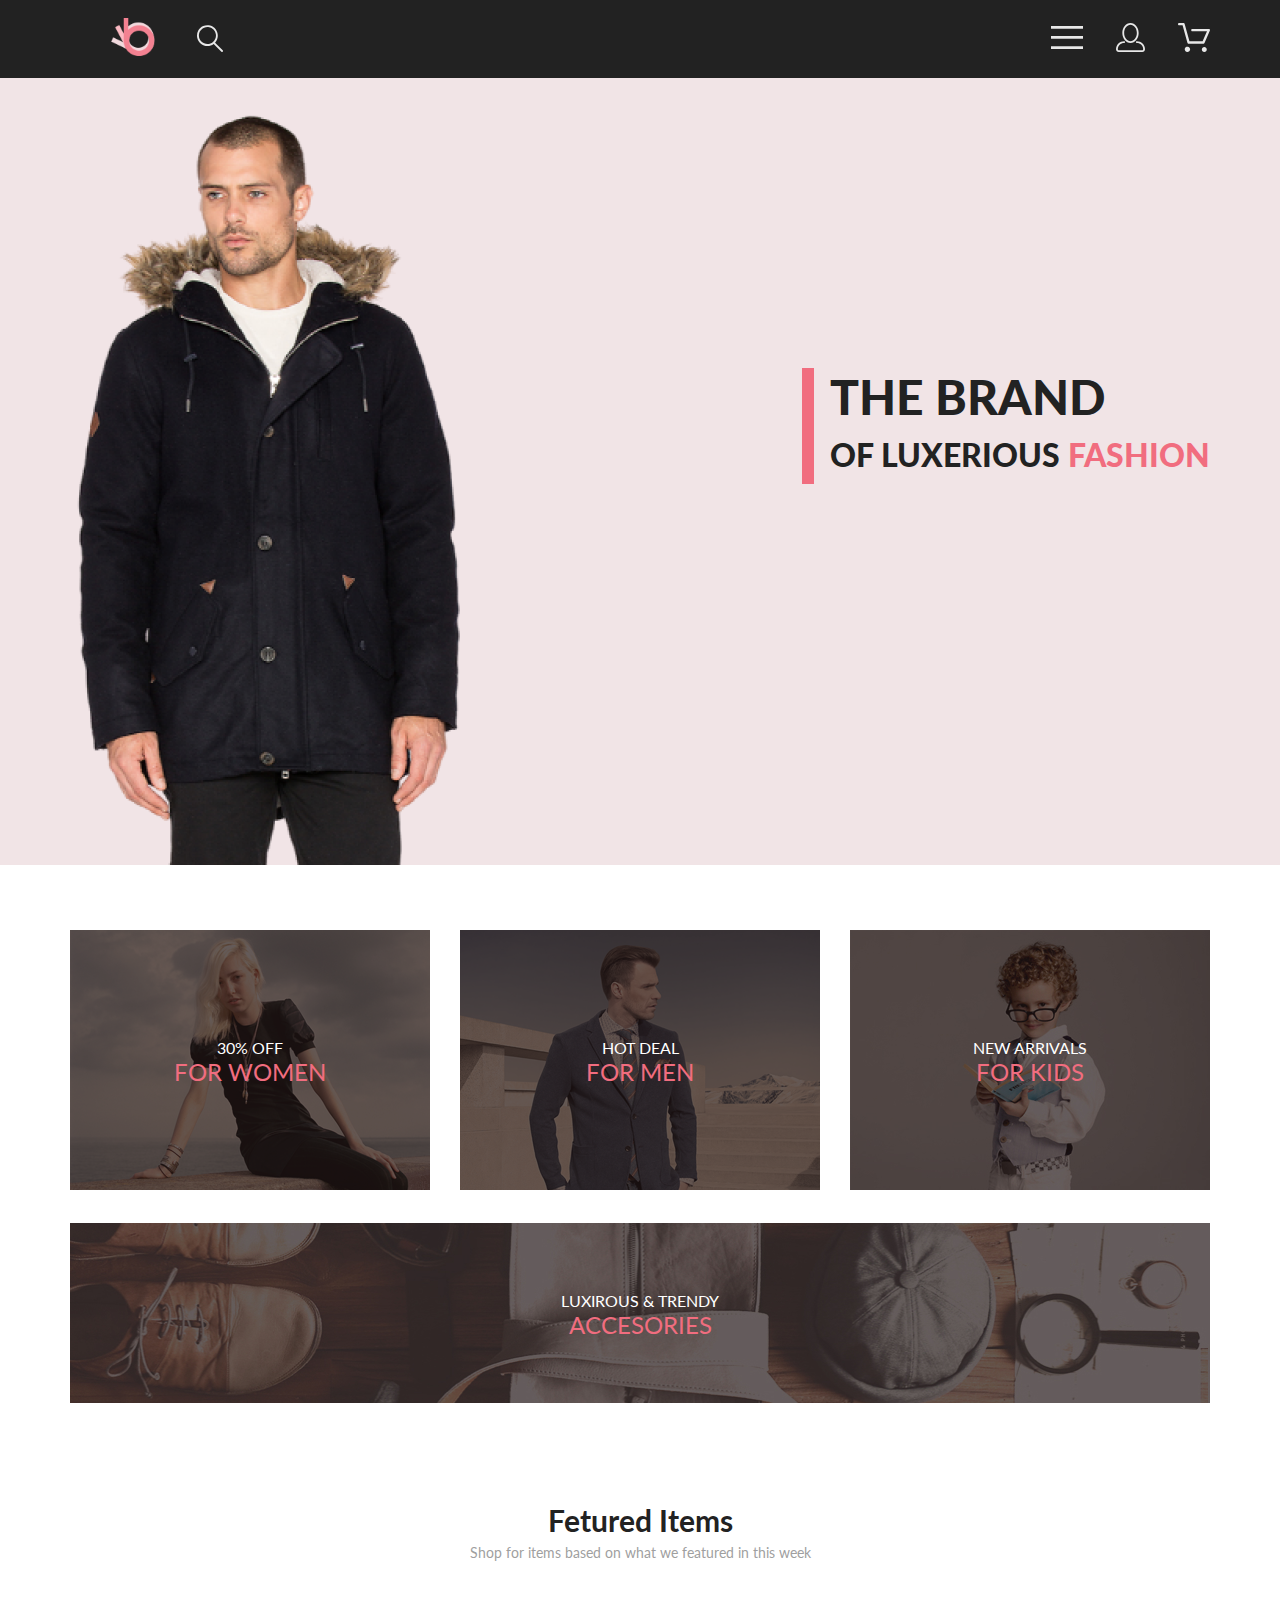
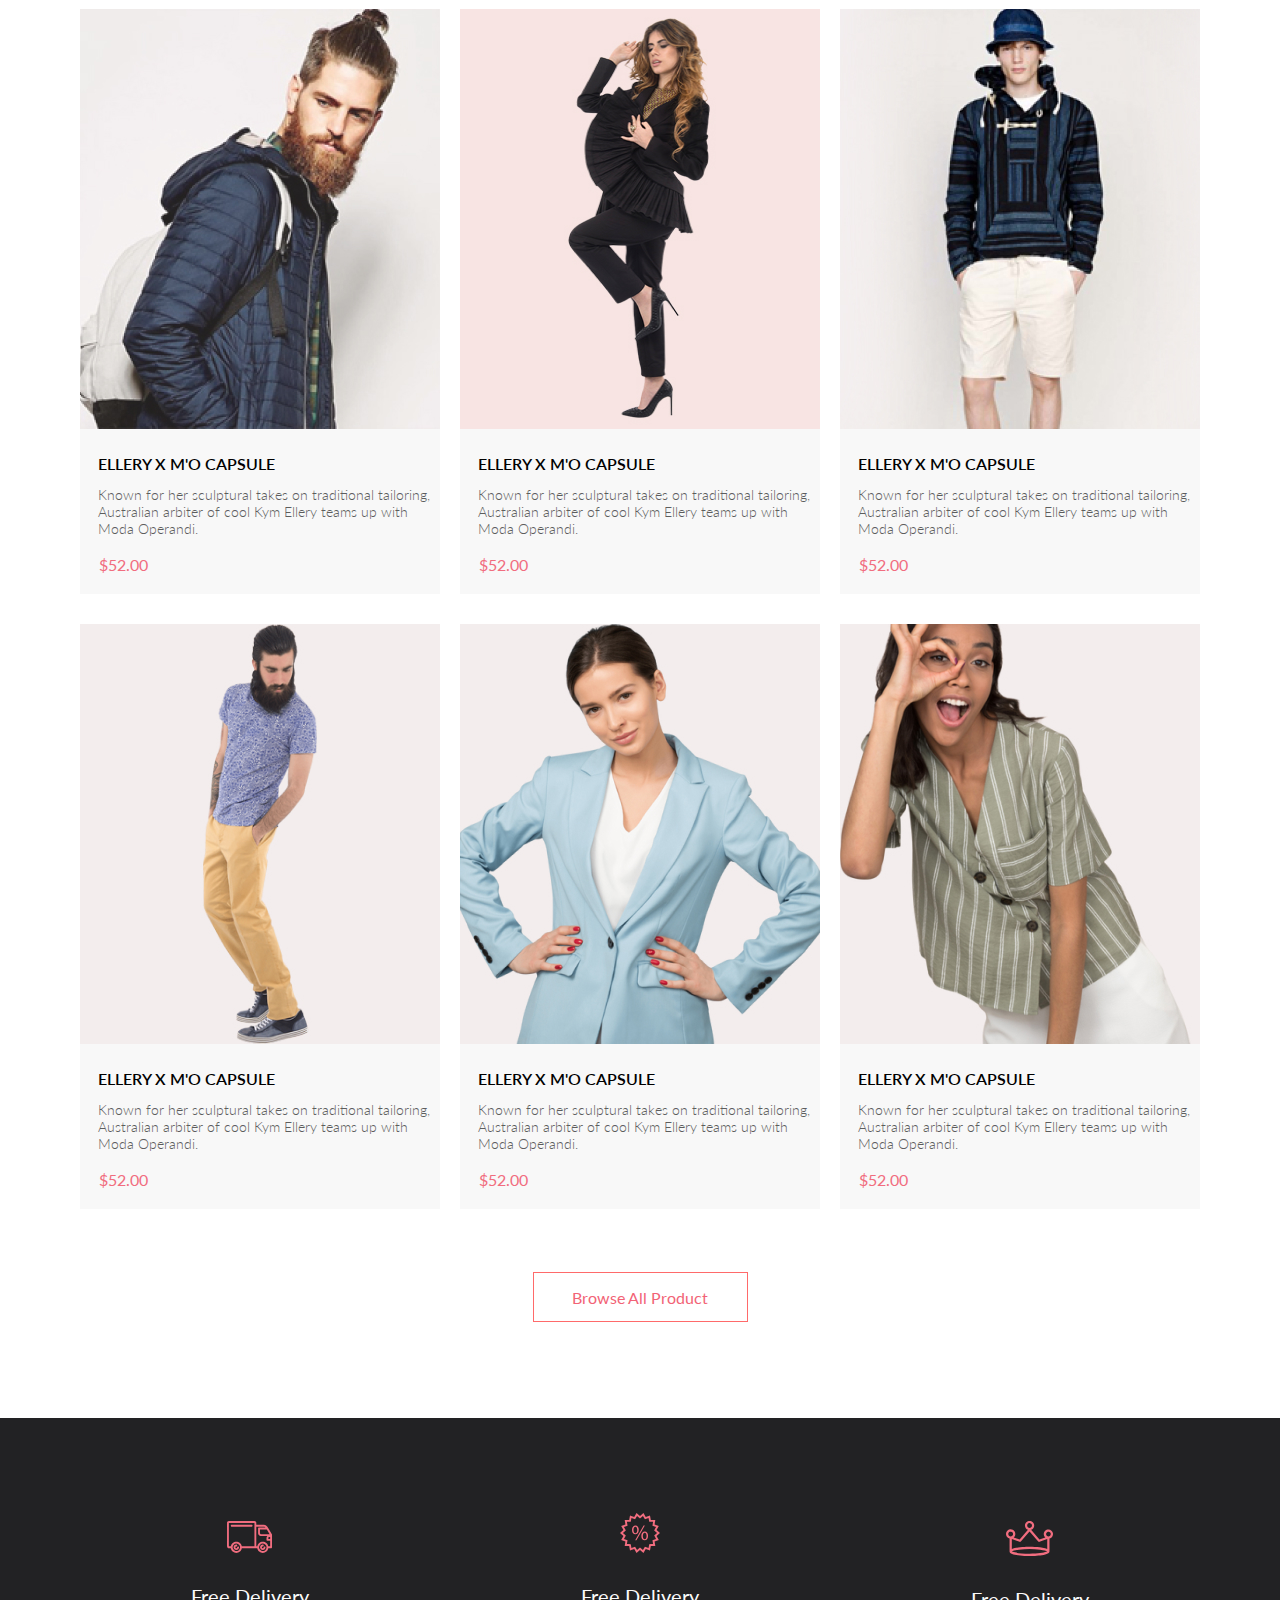
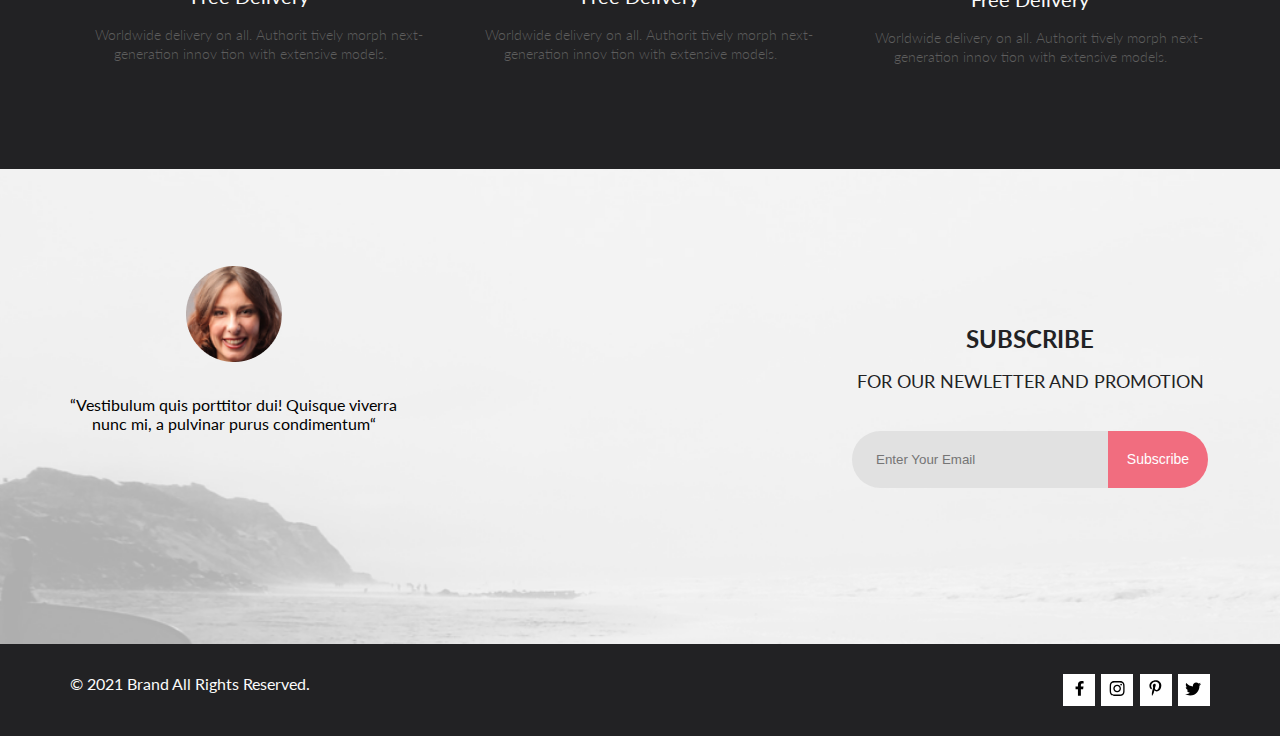
<file: home-project/index.html>
<!DOCTYPE html>
<html lang="en">

<head>
    <meta charset="UTF-8">
    <meta http-equiv="X-UA-Compatible" content="IE=edge">
    <meta name="viewport" content="width=device-width, initial-scale=1.0">
    <link rel="stylesheet" href="style.css">
    <link rel="preconnect" href="https://fonts.googleapis.com">
    <link rel="preconnect" href="https://fonts.gstatic.com" crossorigin>
    <link href="https://fonts.googleapis.com/css2?family=Lato&display=swap" rel="stylesheet">
    <title>Document</title>
</head>

<body>
    <div class="header">
        <div class="header_info container">
            <div class="header_left">
                <ul class="header_left_ul">
                    <li>
                        <a class="logo_a" href="#">
                            <img class="logo" src="img/logo.png" alt="logo">
                        </a>
                    </li>
                </ul>
                <img src="img/serch_logo.svg" alt="search">
            </div>
            <div class="header_right">
                <div class="menu">
                    <img class="burger_menu" src="img/burger-menu.svg" alt="menu">
                    <div class="menu_box">
                        <h3 class="menu_h3">MENU</h3>
                        <a class="menu_a" href="#">
                            <h2 class="menu_h2">MAN</h2>
                        </a>
                        <a class="menu_a" href="#">Accessories</a>
                        <a class="menu_a" href="#">Bags</a>
                        <a class="menu_a" href="#">Denim</a>
                        <a class="menu_a" href="#">T-Shirts</a>
                        <a class="menu_a" href="#">
                            <h2 class="menu_h2">WOMAN</h2>
                        </a>
                        <a class="menu_a" href="#">Accessories</a>
                        <a class="menu_a" href="#">Jackets & Coats</a>
                        <a class="menu_a" href="#">Polos</a>
                        <a class="menu_a" href="#">T-Shirts</a>
                        <a class="menu_a" href="#">Shirts</a>
                        <a class="menu_a" href="#">
                            <h2 class="menu_h2">KIDS</h2>
                        </a>
                        <a class="menu_a" href="#">Accessories</a>
                        <a class="menu_a" href="#">Jackets & Coats</a>
                        <a class="menu_a" href="#">Polos</a>
                        <a class="menu_a" href="#">T-Shirts</a>
                        <a class="menu_a" href="#">Shirts</a>
                        <a class="menu_a" href="#">Bags</a>
                    </div>
                </div>
                <ul class="header_right_ul">
                    <li>
                        <a href="#">
                            <img class="user_logo" src="img/user_logo.svg" alt="logo">
                        </a>
                    </li>
                </ul>
                <a href="#">
                    <img class="backet_logo" src="img/basket.svg" alt="backet">
                </a>
            </div>
        </div>
    </div>
    <div class="top">
        <div class="top_info container">
            <span class="red_block"></span>
            <div class="wrap_heading">
                <h2 class="heading">THE BRAND</h2>
                <h2 class="heading_small">OF LUXERIOUS <span>FASHION</span></h2>
            </div>
        </div>
    </div>
    <div class="content">
        <div class="project_parent container">
            <ul class="project_item">
                <li class="project_li">
                    <a href="#">
                        <img src="img/for-women.png" alt="for-women">
                    </a>
                    <p class="project_text women">30% OFF <br> <span class="project_span">FOR WOMEN</span></p>
                </li>
                <li class="project_li">
                    <a href="#">
                        <img src="img/for-men.png" alt="for-men">
                    </a>
                    <p class="project_text men">HOT DEAL <br><span class="project_span">FOR MEN</span></p>
                </li>
                <li class="project_li">
                    <a href="#">
                        <img src="img/for-kids.jpg" alt="for-kids">
                    </a>
                    <p class="project_text kids">NEW ARRIVALS <br><span class="project_span">FOR KIDS</span></p>
                </li>
                <li class="project_li accesories">
                    <a href="#">
                        <img src="img/accesories.jpg" alt="accesories">
                    </a>
                    <p class="project_text">LUXIROUS & TRENDY <br><span class="project_span">ACCESORIES</span>
                    </p>
                </li>
            </ul>
        </div>
        <div class="content-box container">
            <h3 class="content_title">Fetured Items</h3>
            <p class="content_small_title">Shop for items based on what we featured in this week</p>
            <div class="card-box">
                <div class="card_li">
                    <a href="#" class="card_a">
                        <img class="content_img" src="img/card-1.jpg" alt="card_product">
                        <span class="card_title">ELLERY X M'O CAPSULE</span>
                        <span class="card_text">Known for her sculptural takes on traditional tailoring, Australian
                            arbiter of cool Kym
                            Ellery teams up with Moda Operandi.</span>
                        <span class="card_price">$52.00</span>
                    </a>
                    <div class="black_box">
                        <div class="white_box">
                            <img src="img/basket.svg" alt="backet">
                            <span class="black_span"> Add to Cart</span>
                        </div>
                    </div>
                </div>
                <div class="card_li">
                    <a href="#" class="card_a">
                        <img class="content_img" src="img/card-2.jpg" alt="card_product">
                        <span class="card_title">ELLERY X M'O CAPSULE</span>
                        <span class="card_text">Known for her sculptural takes on traditional tailoring, Australian
                            arbiter of cool Kym
                            Ellery teams up with Moda Operandi.</span>
                        <span class="card_price">$52.00</span>
                    </a>
                    <div class="black_box">
                        <div class="white_box">
                            <img src="img/basket.svg" alt="backet">
                            <span class="black_span"> Add to Cart</span>
                        </div>
                    </div>
                </div>
                <div class="card_li">
                    <a href="#" class="card_a">
                        <img class="content_img" src="img/card-3.jpg" alt="card_product">
                        <span class="card_title">ELLERY X M'O CAPSULE</span>
                        <span class="card_text">Known for her sculptural takes on traditional tailoring, Australian
                            arbiter of cool Kym
                            Ellery teams up with Moda Operandi.</span>
                        <span class="card_price">$52.00</span>
                    </a>
                    <div class="black_box">
                        <div class="white_box">
                            <img src="img/basket.svg" alt="backet">
                            <span class="black_span"> Add to Cart</span>
                        </div>
                    </div>
                </div>
                <div class="card_li">
                    <a href="#" class="card_a">
                        <img class="content_img" src="img/card-4.jpg" alt="card_product">
                        <span class="card_title">ELLERY X M'O CAPSULE</span>
                        <span class="card_text">Known for her sculptural takes on traditional tailoring, Australian
                            arbiter of cool Kym
                            Ellery teams up with Moda Operandi.</span>
                        <span class="card_price">$52.00</span>
                    </a>
                    <div class="black_box">
                        <div class="white_box">
                            <img src="img/basket.svg" alt="backet">
                            <span class="black_span"> Add to Cart</span>
                        </div>
                    </div>
                </div>
                <div class="card_li">
                    <a href="#" class="card_a">
                        <img class="content_img" src="img/card-5.jpg" alt="card_product">
                        <span class="card_title">ELLERY X M'O CAPSULE</span>
                        <span class="card_text">Known for her sculptural takes on traditional tailoring, Australian
                            arbiter of cool Kym
                            Ellery teams up with Moda Operandi.</span>
                        <span class="card_price">$52.00</span>
                    </a>
                    <div class="black_box">
                        <div class="white_box">
                            <img src="img/basket.svg" alt="backet">
                            <span class="black_span"> Add to Cart</span>
                        </div>
                    </div>
                </div>
                <div class="card_li">
                    <a href="#" class="card_a">
                        <img class="content_img" src="img/card-6.jpg" alt="card_product">
                        <span class="card_title">ELLERY X M'O CAPSULE</span>
                        <span class="card_text">Known for her sculptural takes on traditional tailoring, Australian
                            arbiter of cool Kym
                            Ellery teams up with Moda Operandi.</span>
                        <span class="card_price">$52.00</span>
                    </a>
                    <div class="black_box">
                        <div class="white_box">
                            <img src="img/basket.svg" alt="backet">
                            <span class="black_span"> Add to Cart</span>
                        </div>
                    </div>
                </div>
                <a href="#" class="card_button">Browse All Product</a>
            </div>
        </div>
    </div>
    <footer>
        <div class="footer_top">
            <div class="footer_box container">
                <ul class="footer_ul">
                    <li class="footer_card_li">
                        <a href="#" class="footer_a">
                            <img src="img/car.svg" alt="car"><br>
                            <span class="footer_title">Free Delivery</span><br>
                            <span class="card_text">Worldwide delivery on all. Authorit tively morph next-generation
                                innov
                                tion with extensive models.</span>
                        </a>
                    </li>
                    <li class="footer_card_li dop">
                        <a href="#" class="footer_a">
                            <img src="img/sale.svg" alt="sale"><br>
                            <span class="footer_title">Free Delivery</span><br>
                            <span class="card_text">Worldwide delivery on all. Authorit tively morph next-generation
                                innov
                                tion with extensive models.</span>
                        </a>
                    </li>
                    <li class="footer_card_li">
                        <a href="#" class="footer_a">
                            <img src="img/quality.svg" alt="quality"><br>
                            <span class="footer_title">Free Delivery</span><br>
                            <span class="card_text">Worldwide delivery on all. Authorit tively morph next-generation
                                innov
                                tion with extensive models.</span>
                        </a>
                    </li>
                </ul>
            </div>
        </div>
        <div class="footer_bottom">
            <div class="bottom_box container">
                <div class="footer_mention">
                    <figure>
                        <img class="custom_mention" src="img/footer-girl.png" alt="customer_feedback">
                        <figcaption>“Vestibulum quis porttitor dui! Quisque viverra nunc mi, a pulvinar purus
                            condimentum“</figcaption>
                    </figure>
                </div>
                <div class="subscribe">
                    <p class="subscribe_text">SUBSCRIBE <br> <span class="subscribe_span">FOR OUR NEWLETTER AND
                            PROMOTION</span></p>
                    <form action="#">
                        <div class="footer_form">
                            <p class="input-text"><input type="text" placeholder="Enter Your Email"></p>
                            <p class="footer_button"><input class="button_subscribe" type="submit" value="Subscribe">
                            </p>
                        </div>
                    </form>
                </div>
            </div>
            <div class="footer_copy">
                <div class="wrap_copy container">
                    <p class="footer_copy_text">© 2021 Brand All Rights Reserved.</p>
                    <div class="social_networks">
                        <div class="footer_social">
                            <a href="#">
                                <img class="footer_lnk" src="img/facebook.svg" alt="facebook">
                            </a>
                        </div>
                        <div class="footer_social">
                            <a href="#">
                                <img class="footer_lnk" src="img/instagram.svg" alt="instagram">
                            </a>
                        </div>
                        <div class="footer_social">
                            <a href="#">
                                <img class="footer_lnk" src="img/pinterest.svg" alt="pinterest">
                            </a>
                        </div>
                        <div class="footer_social">
                            <a href="#">
                                <img class="footer_lnk" src="img/twitter.svg" alt="twitter">
                            </a>
                        </div>
                    </div>
                </div>
            </div>
        </div>
    </footer>
</body>

</html>
</file>
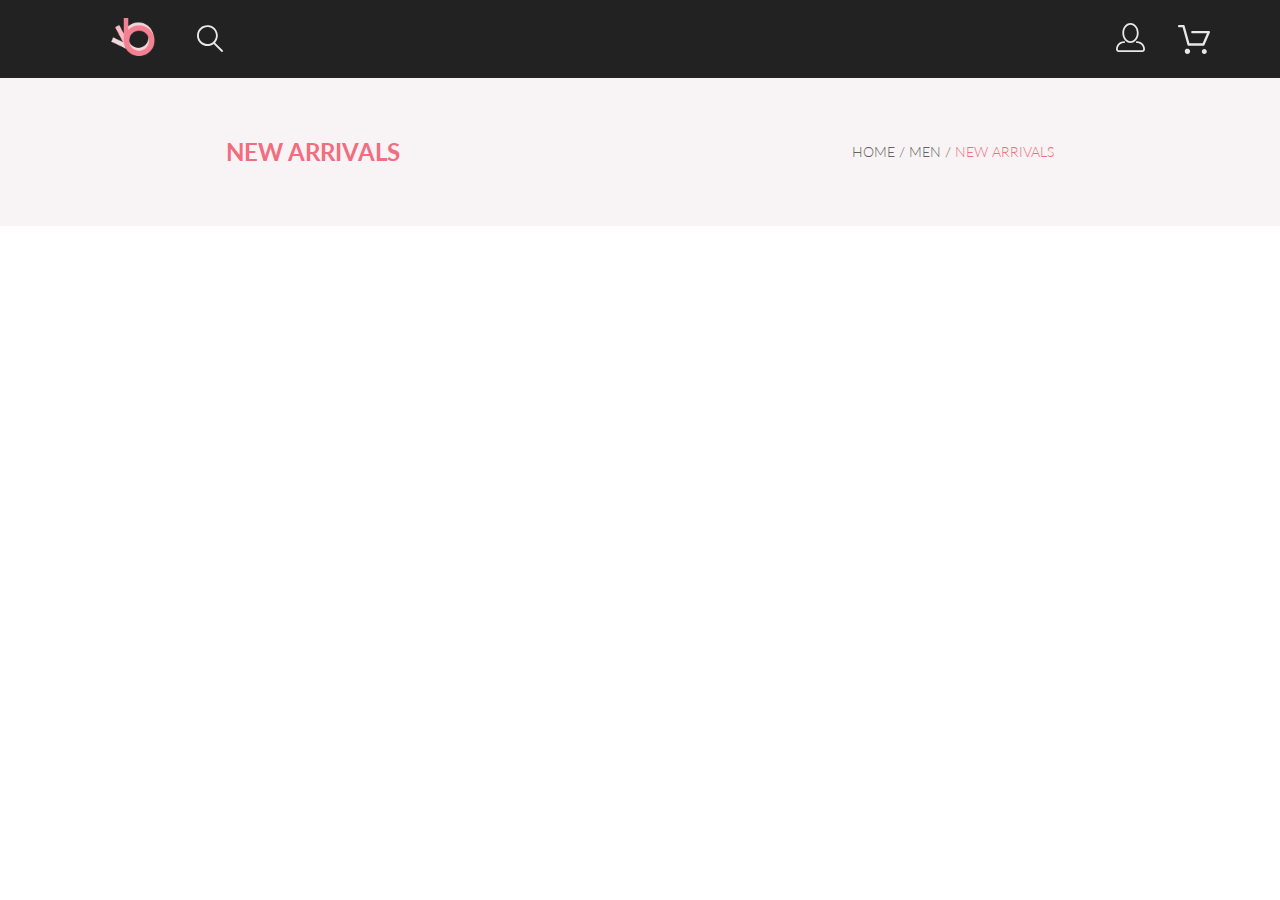
<file: home-project/catalog.html>
<!DOCTYPE html>
<html lang="en">

<head>
    <meta charset="UTF-8">
    <meta http-equiv="X-UA-Compatible" content="IE=edge">
    <meta name="viewport" content="width=device-width, initial-scale=1.0">
    <link rel="stylesheet" href="style.css">
    <link rel="preconnect" href="https://fonts.googleapis.com">
    <link rel="preconnect" href="https://fonts.gstatic.com" crossorigin>
    <link href="https://fonts.googleapis.com/css2?family=Lato&display=swap" rel="stylesheet">
    <title>Document</title>
</head>

<body>
    <div class="header">
        <div class="header_info container">
            <div class="header_left">
                <ul class="header_left_ul">
                    <li>
                        <a href="#">
                            <img class="logo" src="img/logo.png" alt="logo">
                        </a>
                    </li>
                </ul>
                <img src="img/serch_logo.svg" alt="search">
            </div>
            <div class="header_right">
                <div class="menu"></div>
                <ul class="header_right_ul">
                    <li>
                        <a href="index.html">
                            <img class="user_logo" src="img/user_logo.svg" alt="logo">
                        </a>
                    </li>
                </ul>
                <img class="backet_logo" src="img/basket.svg" alt="backet">
            </div>
        </div>
    </div>
    <div class="catalog_in_header">
        <!-- Это наверное nav (хлебные крошки), пока сделала так -->
        <h3 class="catalog_h3">NEW ARRIVALS </h3>
        <h2 class="catalg_h2">HOME / MEN / <span>NEW ARRIVALS</span></h2>
    </div>

</body>

</html>
</file>
<file: home-project/style.css>
* {
    margin: 0;
    padding: 0;
}
body {
    font-family: Lato;
}
.container {
    max-width: 1140px;
    margin: 0 auto;
}
.header {
    background-color: #222222;
}
.header_info {
    display: flex;
    justify-content: space-between;
}
.header_right, .header_left {
    display: flex;
    align-items: center;
}
.header_right_ul, .header_left_ul {
    list-style: none;
}
.logo_a {
    padding-top: 60px;
}
.menu {
    position: relative;
}
.menu_box {
    width: 232px;
    background: #FFFFFF;
    display: flex;
    flex-direction: column;
    padding-top: 37px;
    padding-left: 34px;
    box-sizing: border-box;
    position: absolute;
    display: none;
    top: 52px;
}
.menu:hover .menu_box {
    display: flex;
}
.menu_h3 {
    font-weight: bold;
    font-size: 14px;
    line-height: 17px;
    color: #000000;
    margin-bottom: 13px;
}
.menu_h2 {
    font-size: 14px;
    line-height: 17px;
    color: #F16D7F;
    margin-bottom: 12px;
    margin-top: 9px;
}
.menu_a {
    font-size: 14px;
    line-height: 17px;
    color: #6F6E6E;
    text-decoration: none;
    margin-bottom: 11px;
}
.menu_h2:hover {
    color: #6F6E6E;
}
.menu_a:hover {
    color: #F16D7F;
}
.logo {
    margin: 18px 41px 19px;
    width: 44px;
}
.backet_logo, .user_logo {
    margin-left: 33px;
}
.top {
    background-color: #F1E4E6;
}
.top_info {
    display: flex;
    justify-content: flex-end;
    flex-grow: 1;
    background-image: url(img/man-on-the-main-page-1.png);
    background-repeat: no-repeat;
    background-position: left bottom;
    padding-top: 290px;
    padding-bottom: 381px;;
}
.red_block {
    background: #F16D7F;
    width: 12px;
}
.wrap_heading {
    margin-left: 16px;
}
.heading {
    width: 377px;
    font-weight: 900;
    font-size: 48px;
    line-height: 58px;
    color: #222222;
}
.heading_small {
    font-size: 32px;
    font-weight: 900;
    line-height: 58px;
    color: #222222;
}
span {
    color: #F16D7F;
}
.content {
    margin-top: 65px;
}
.project_item {
    display: flex;
    flex-wrap: wrap;
    list-style: none;
    justify-content: space-between;
}
.accesories {
    margin-top: 30px;
}
.project_text {
    justify-content: center;
    font-size: 16px;
    line-height: 19px;
    text-align: center;
    color: #FFFFFF;
    position: absolute;
}
.women {
    width: 154px;
}
.men {
    width: 110px;
}
.kids {
    width: 115px;
}
.project_li {
    position: relative;
    display: flex;
    flex-wrap: wrap;
    justify-content: center;
    align-items: center;
}
.project_span {
    font-size: 24px;
    line-height: 29px;
}
.content-box {
    margin-top: 96px;
    text-align: center;
}
.content_title {
    font-size: 30px;
    line-height: 36px;
    color: #222222;
}
.content_small_title {
    font-size: 14px;
    line-height: 17px;
    color: #9F9F9F;
    margin-top: 6px;
}
.card_li {
    position: relative;
}
.black_box {
    overflow: hidden;
    width: 360px;
    margin-top: -585px;
    position: absolute;
    background: rgba(58, 56, 56, 0.86);
    opacity: 0;
    justify-content: center;
    align-items: center;
    height: 72.4%;
}
.card_li:hover .black_box {
    display: flex;
    opacity: 0.8;
}
.white_box {
    display: flex;
    justify-content: center;
    align-items: center;
    margin: 0px;
    z-index: 1;
    width: 138px;
    height: 43px;
    border: 1px solid #FFFFFF;
}
.black_span {
    display: inline-block;
    font-size: 14px;
    line-height: 17px;
    color: #FFFFFF;
    padding: 13.75px 12.91px 12.27px 11.05px;
}
.card-box {
    margin-top: 48px;
    text-align: start;
    display: flex;
    justify-content: space-around;
    flex-wrap: wrap;
    align-items: center;
}
.card_li {
    width: 360px;
    background: #F8F8F8;
    margin-bottom: 30px;
}
.card_a {
    text-decoration: none;
    display: flex;
    flex-direction: column;
}
.card_title {
    font-size: 16px;
    line-height: 19px;
    font-weight: 600;
    color: #000000;
    margin: 25px auto 13px 18px;
}
.card_text {
    font-weight: 300;
    font-size: 14px;
    line-height: 17px;
    color: #5D5D5D;
    margin: auto auto 18px 18px;
}
.card_price {
    font-size: 16px;
    line-height: 19px;
    color: #F16D7F;
    margin: auto auto 20px 19px;
}
.card_button {
    display: inline-block;
    border: 1px solid #FF6A6A;
    text-decoration: none;
    font-size: 16px;
    line-height: 19px;
    color: #F26376;
    padding: 14.5px 38.5px;
    margin-top: 33px;
}
.card_button:hover {
    background: #F16D7F;
    color: #FFFFFF;
}
.footer_top {
    background: #222224;
    margin-top: 95.5px;
    padding-top: 103px;
    padding-bottom: 104px;
}
.footer_ul {
    list-style: none;
    text-align: center;
    display: flex;
    flex-wrap: wrap;
    justify-content: space-between;
}
.footer_card_li {
    width: 360px;
}
.footer_a {
    padding-top: 16px;
    text-decoration: none;
}
.dop {
    margin-top: -8px;
}
.footer_title {
    font-size: 19.96px;
    line-height: 24px;
    color: #FBFBFB;
    display: inline-block;
    margin-bottom: 16px;
    margin-top: 28px;
}
.footer_bottom {
    background-image: url(img/footer-back.png);
    background-repeat: no-repeat;
    background-size: cover;
    background-position: bottom;
}
.bottom_box {
    display: flex;
    justify-content: space-between;
}
.custom_mention {
    margin-bottom: 30px;
}
.figcaption {
    font-size: 20px;
    line-height: 24px;
    text-align: center;
    color: #222224;
}
.footer_mention {
    width: 327px;
    padding-top: 97px;
    padding-bottom: 211px;
    text-align: center;
}
.subscribe {
    width: 360px;
    margin-top: 150px;
}
.subscribe_text {
    font-weight: bold;
    font-size: 24px;
    line-height: 167.2%;
    text-align: center;
    color: #222224;
}
.subscribe_span {
    font-weight: normal;
    font-size: 18px;
    line-height: 30px;
    text-align: center;
    color: #222224;
}
.footer_form {
    display: flex;
    justify-content: center;
    margin-top: 32px;
}
input {
    box-sizing: border-box;
    width: 256px;
    height: 57px;
    padding: 7px 64px 7px 22px;
    border-radius: 30px 0 0 30px;
    background: #E1E1E1;
    border-color: transparent;
}
.input-text {
    font-size: 14px;
    line-height: 17px;
    align-items: center;
    color: #222224;
}
.button_subscribe {
    box-sizing: border-box;
    font-size: 14px;
    line-height: 17px;
    align-items: center;
    text-align: center;
    color: #FFFFFF;
    background: #F16D7F;
    border-radius: 0 30px 30px 0;
    width: 100px;
    padding: 8px;
    height: 57px;
}
.button_subscribe:hover {
    color: #F16D7F;
    background: #FFFFFF;
    border-color: #F16D7F;
}
.footer_copy {
    padding-top: 30px;
    padding-bottom: 30px;
    background: #222224;
}
.wrap_copy {
    display: flex;
    justify-content: space-between;
}
.footer_copy_text {
    font-size: 16px;
    line-height: 19px;
    color: #FBFBFB;
}
.social_networks {
    width: 147px;
    display: flex;
    justify-content: space-between;
}
.footer_social {
    width: 32px;
    height: 32px;
    background-color: white;
    display: flex;
    justify-content: center;
    align-items: center;
}
.footer_social:hover {
    background-color: #F16D7F;
}
.footer_social:hover .footer_lnk {
    filter: invert(1);
}

/* Catalog */
.catalog_in_header {
    background: #F8F3F4;
    display: flex;
    justify-content: space-around;
}
.catalog_h3 {
    font-size: 24px;
    line-height: 29px;
    color: #F16D7F;
    margin-top: 59px;
    margin-bottom: 60px;
}
.catalg_h2 {
    font-weight: 300;
    font-size: 14px;
    line-height: 17px;
    color: #636363;
    margin-top: 65px;
}
</file>
